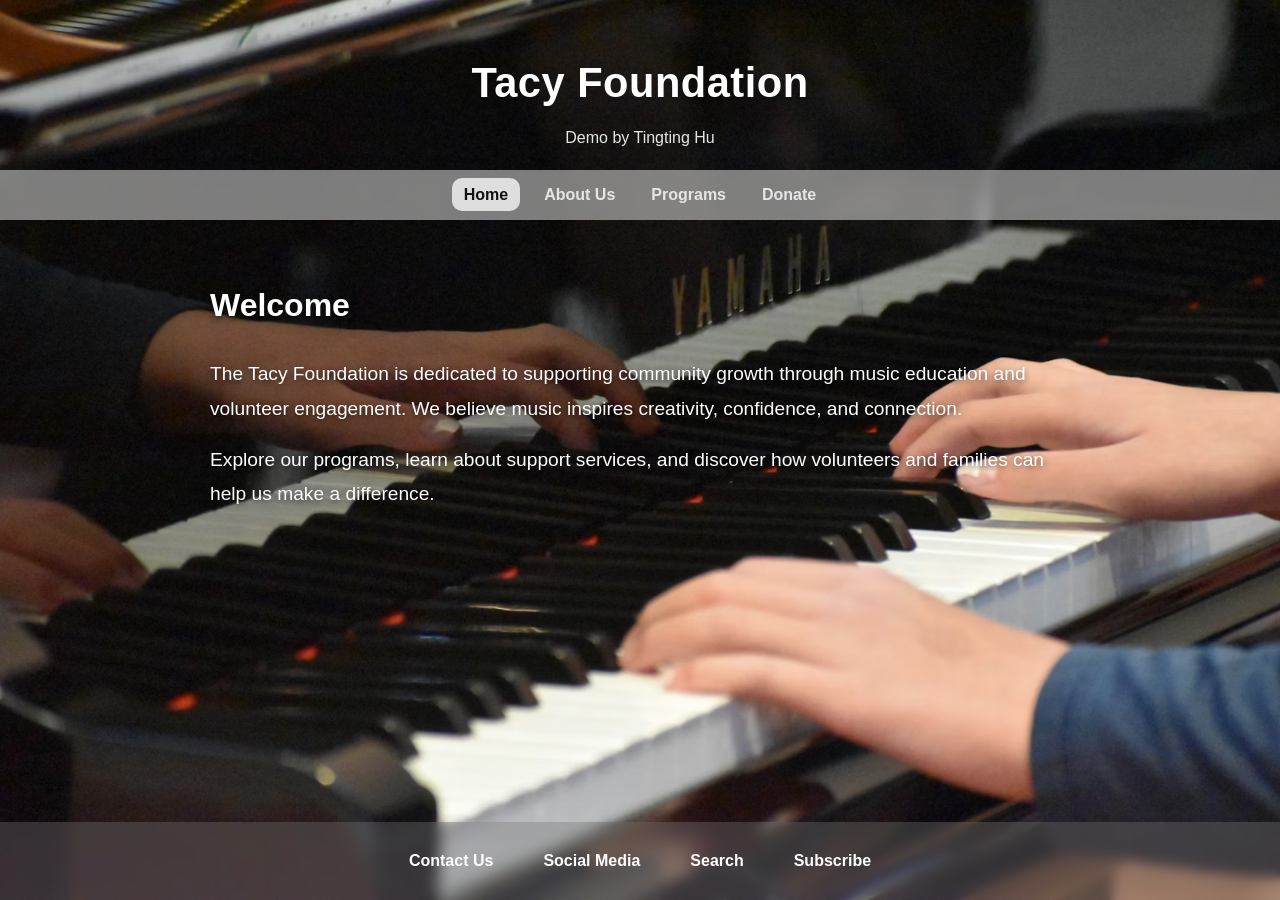
<file: index.html>
<!DOCTYPE html>
<html lang="en">
<head>
  <meta charset="UTF-8" />
  <title>Tacy Foundation | Home</title>
  <meta name="viewport" content="width=device-width, initial-scale=1.0" />
  <link rel="stylesheet" href="css/style.css" />
</head>

<body class="home">

  <header class="site-header">
    <h1 class="site-title">Tacy Foundation</h1>
    <p class="site-subtitle">Demo by Tingting Hu</p>
  </header>

  <nav class="top-nav">
    <ul class="top-nav-list">
      <li><a class="nav-link active" href="index.html">Home</a></li>
      <li><a class="nav-link" href="about.html">About Us</a></li>
      <li><a class="nav-link" href="programs.html">Programs</a></li>
      <li><a class="nav-link" href="donate.html">Donate</a></li>
    </ul>
  </nav>

  <main class="page-content">
    <h2 class="page-heading">Welcome</h2>
    <p class="page-text">
      The Tacy Foundation is dedicated to supporting community growth through music education
      and volunteer engagement. We believe music inspires creativity, confidence, and connection.
    </p>
    <p class="page-text">
      Explore our programs, learn about support services, and discover how volunteers and families
      can help us make a difference.
    </p>
  </main>

  <footer class="site-footer">
    <div class="footer-links">
      <a class="footer-link" href="contactus.html">Contact Us</a>
      <a class="footer-link" href="#">Social Media</a>
      <a class="footer-link" href="#">Search</a>
      <a class="footer-link" href="#">Subscribe</a>
    </div>
  </footer>

</body>
</html>
</file>
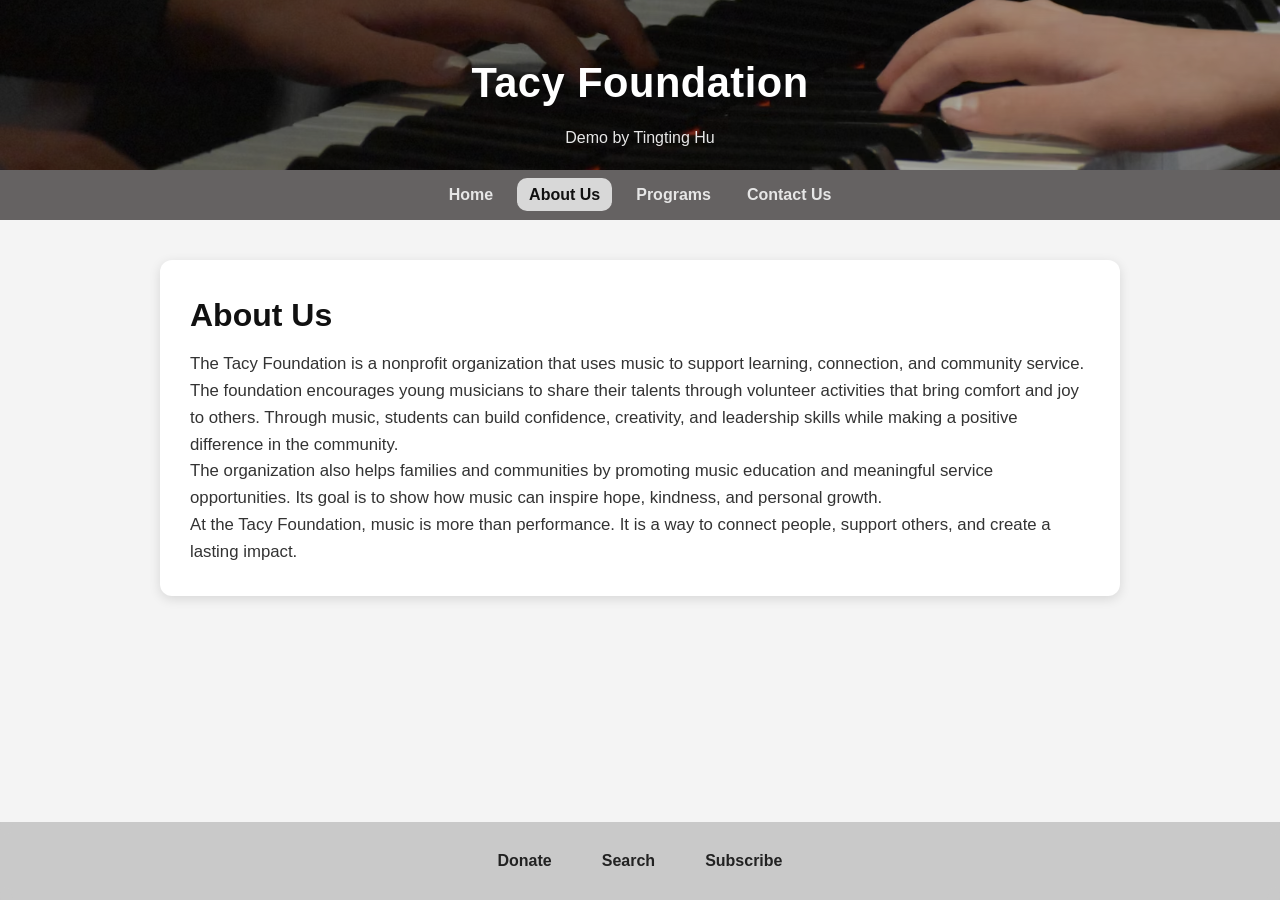
<file: about.html>
<!DOCTYPE html>
<html lang="en">
<head>
<meta charset="UTF-8" />
<title>Tacy Foundation | About Us</title>
<meta name="viewport" content="width=device-width, initial-scale=1.0" />
<link rel="stylesheet" href="css/style.css" />
</head>

<body class="standard-page">

<header class="site-header">
<h1 class="site-title">Tacy Foundation</h1>
<p class="site-subtitle">Demo by Tingting Hu</p>
</header>

<nav class="top-nav">
<ul class="top-nav-list">
<li><a class="nav-link" href="index.html">Home</a></li>
<li><a class="nav-link active" href="about.html">About Us</a></li>
<li><a class="nav-link" href="programs.html">Programs</a></li>
<li><a class="nav-link" href="contactus.html">Contact Us</a></li>
</ul>
</nav>

<main class="content-page">
<section class="content-box">
<h2 class="content-title">About Us</h2>

<p class="support-text">
The Tacy Foundation is a nonprofit organization that uses music to support learning, connection, and community service.
</p>

<p class="support-text">
The foundation encourages young musicians to share their talents through volunteer activities that bring comfort and joy to others. Through music, students can build confidence, creativity, and leadership skills while making a positive difference in the community.
</p>

<p class="support-text">
The organization also helps families and communities by promoting music education and meaningful service opportunities. Its goal is to show how music can inspire hope, kindness, and personal growth.
</p>

<p class="support-text">
At the Tacy Foundation, music is more than performance. It is a way to connect people, support others, and create a lasting impact.
</p>
</section>
</main>

<footer class="site-footer">
<div class="footer-links">
<a class="footer-link" href="donate.html">Donate</a>
<a class="footer-link" href="search.html">Search</a>
<a class="footer-link" href="subscribeconfirmation.html">Subscribe</a>
</div>
</footer>

</body>
</html>
</file>
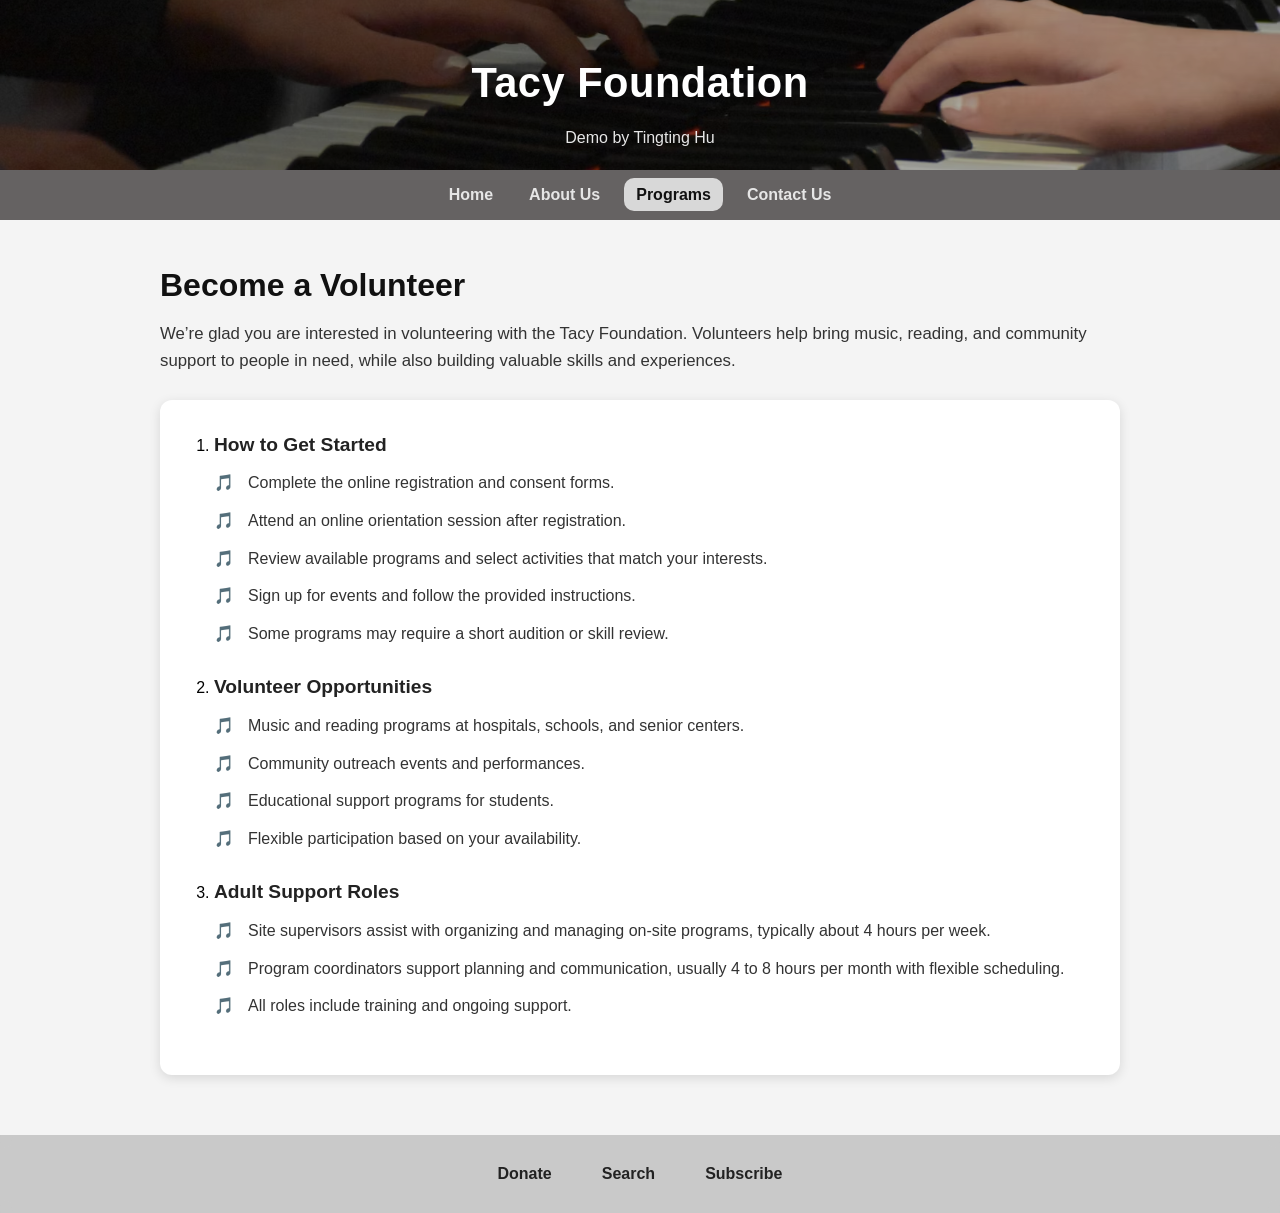
<file: become-a-volunteer.html>
<!DOCTYPE html>
<html lang="en">
<head>
<meta charset="UTF-8" />
<title>Tacy Foundation | Become a Volunteer</title>
<meta name="viewport" content="width=device-width, initial-scale=1.0" />
<link rel="stylesheet" href="css/style.css" />
</head>

<body class="support">

<header class="site-header">
<h1 class="site-title">Tacy Foundation</h1>
<p class="site-subtitle">Demo by Tingting Hu</p>
</header>

<nav class="top-nav">
<ul class="top-nav-list">
<li><a class="nav-link" href="index.html">Home</a></li>
<li><a class="nav-link" href="about.html">About Us</a></li>
<li><a class="nav-link active" href="programs.html">Programs</a></li>
<li><a class="nav-link" href="contactus.html">Contact Us</a></li>
</ul>
</nav>

<main class="support-page">
<section class="support-intro">
<h2 class="support-title">Become a Volunteer</h2>
<p class="support-text">
We’re glad you are interested in volunteering with the Tacy Foundation. Volunteers help bring music, reading, and community support to people in need, while also building valuable skills and experiences.
</p>
</section>

<section class="support-list-wrapper">
<ol class="service-categories">

<li>
<h3>How to Get Started</h3>
<ul class="service-items image-list">
<li>Complete the online registration and consent forms.</li>
<li>Attend an online orientation session after registration.</li>
<li>Review available programs and select activities that match your interests.</li>
<li>Sign up for events and follow the provided instructions.</li>
<li>Some programs may require a short audition or skill review.</li>
</ul>
</li>

<li>
<h3>Volunteer Opportunities</h3>
<ul class="service-items image-list">
<li>Music and reading programs at hospitals, schools, and senior centers.</li>
<li>Community outreach events and performances.</li>
<li>Educational support programs for students.</li>
<li>Flexible participation based on your availability.</li>
</ul>
</li>

<li>
<h3>Adult Support Roles</h3>
<ul class="service-items image-list">
<li>Site supervisors assist with organizing and managing on-site programs, typically about 4 hours per week.</li>
<li>Program coordinators support planning and communication, usually 4 to 8 hours per month with flexible scheduling.</li>
<li>All roles include training and ongoing support.</li>
</ul>
</li>

</ol>
</section>
</main>

<footer class="site-footer">
<div class="footer-links">
<a class="footer-link" href="donate.html">Donate</a>
<a class="footer-link" href="search.html">Search</a>
<a class="footer-link" href="subscribeconfirmation.html">Subscribe</a>
</div>
</footer>

</body>
</html>
</file>
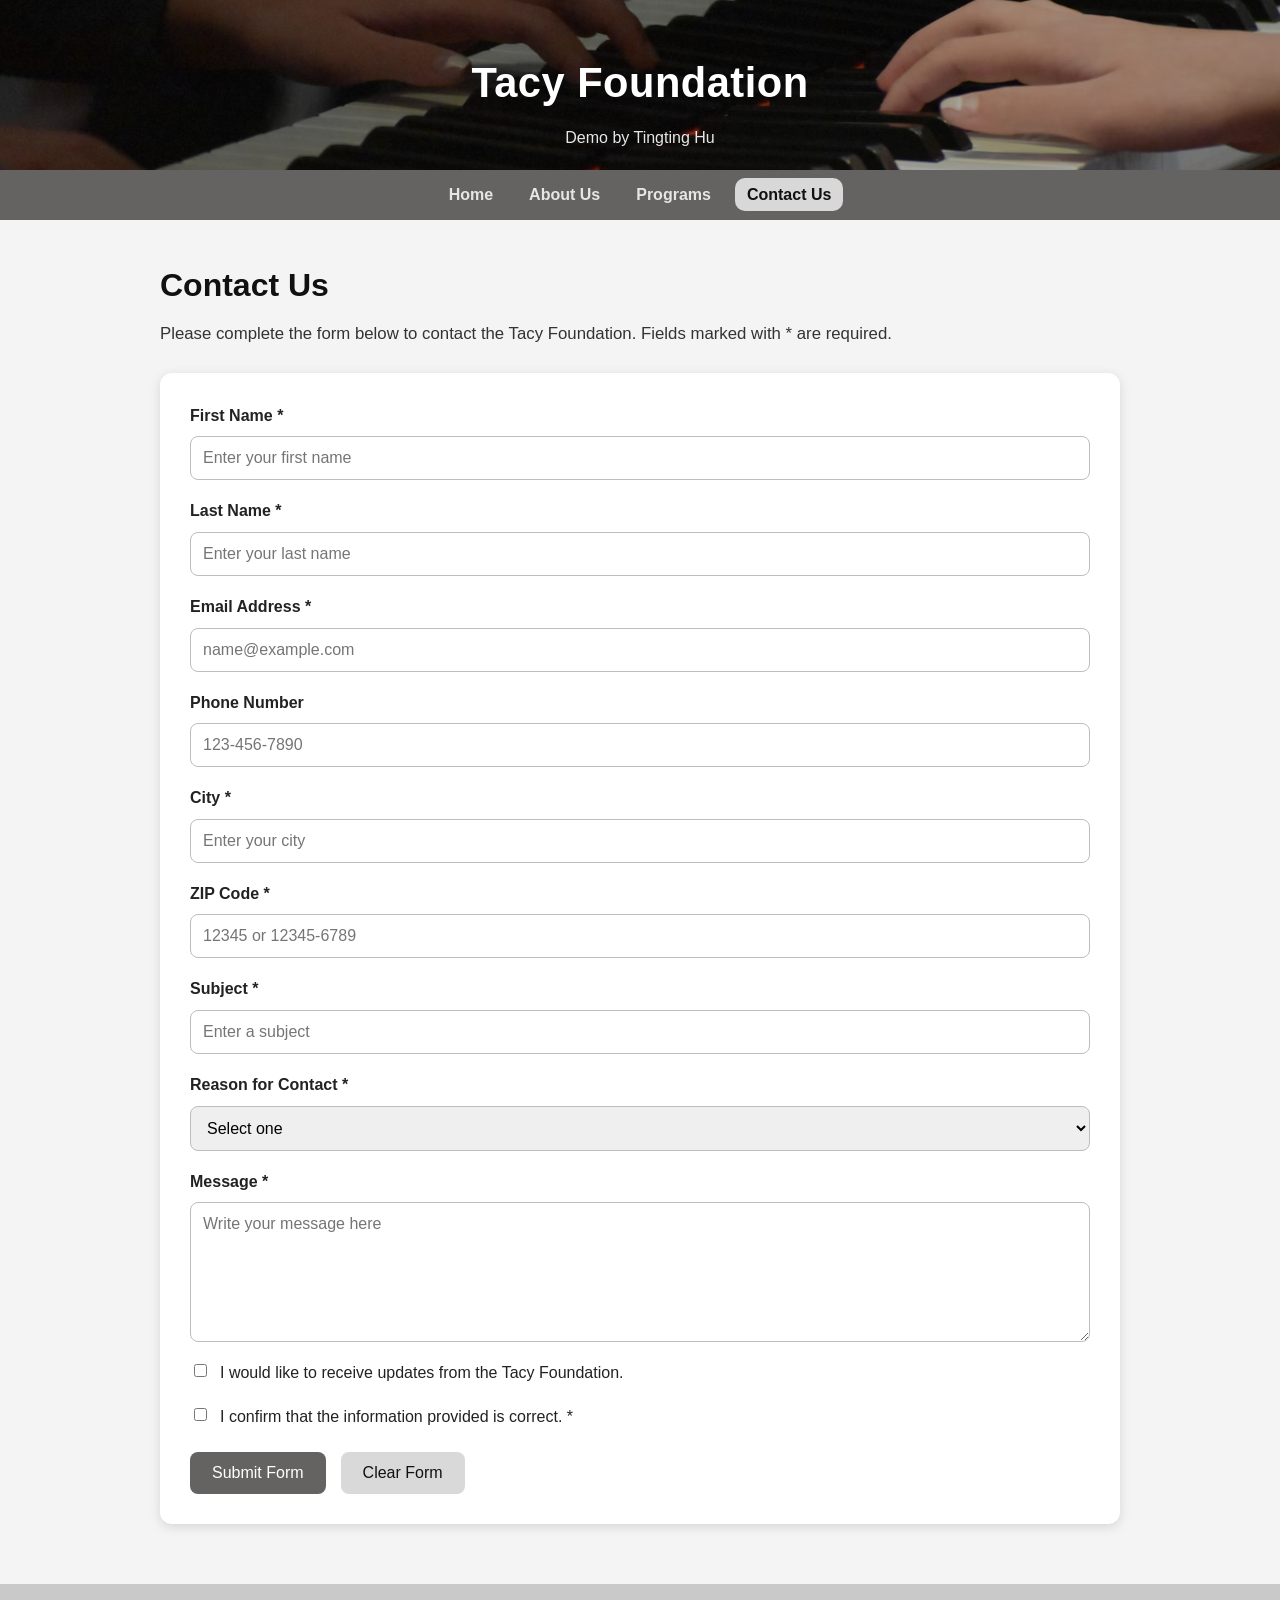
<file: contactus.html>
<!DOCTYPE html>
<html lang="en">
<head>
<meta charset="UTF-8" />
<title>Tacy Foundation | Contact Us</title>
<meta name="viewport" content="width=device-width, initial-scale=1.0" />
<link rel="stylesheet" href="css/style.css" />

<script>
function capitalizeFirstLetter(value) {
  value = value.trim().toLowerCase();
  if (value.length === 0) return value;
  return value.charAt(0).toUpperCase() + value.slice(1);
}

function validateForm(event) {
  event.preventDefault();

  const firstName = document.getElementById("firstname");
  const lastName = document.getElementById("lastname");
  const city = document.getElementById("city");
  const email = document.getElementById("email");
  const zip = document.getElementById("zip");

  firstName.value = capitalizeFirstLetter(firstName.value);
  lastName.value = capitalizeFirstLetter(lastName.value);
  city.value = capitalizeFirstLetter(city.value);

  const emailPattern = /^[^\s@]+@[^\s@]+\.[^\s@]+$/;
  const zipPattern = /^\d{5}(-\d{4})?$/;

  if (!emailPattern.test(email.value)) {
    alert("Please enter a valid email address.");
    email.focus();
    return false;
  }

  if (!zipPattern.test(zip.value)) {
    alert("Please enter a valid ZIP code.");
    zip.focus();
    return false;
  }

  window.location.href = "thankyou.html";
  return true;
}
</script>
</head>

<body class="contact">

<header class="site-header">
<h1 class="site-title">Tacy Foundation</h1>
<p class="site-subtitle">Demo by Tingting Hu</p>
</header>

<nav class="top-nav">
<ul class="top-nav-list">
<li><a class="nav-link" href="index.html">Home</a></li>
<li><a class="nav-link" href="about.html">About Us</a></li>
<li><a class="nav-link" href="programs.html">Programs</a></li>
<li><a class="nav-link active" href="contactus.html">Contact Us</a></li>
</ul>
</nav>

<main class="contact-page">
<section class="contact-intro">
<h2 class="contact-title">Contact Us</h2>
<p class="contact-text">
Please complete the form below to contact the Tacy Foundation. Fields marked with * are required.
</p>
</section>

<section class="contact-form-wrapper">
<form class="contact-form" action="#" method="post" onsubmit="validateForm(event)">

<div class="form-row">
<label for="firstname">First Name *</label>
<input type="text" id="firstname" name="firstname" required minlength="2" maxlength="30" placeholder="Enter your first name" />
</div>

<div class="form-row">
<label for="lastname">Last Name *</label>
<input type="text" id="lastname" name="lastname" required minlength="2" maxlength="30" placeholder="Enter your last name" />
</div>

<div class="form-row">
<label for="email">Email Address *</label>
<input type="text" id="email" name="email" required placeholder="name@example.com" />
</div>

<div class="form-row">
<label for="phone">Phone Number</label>
<input type="tel" id="phone" name="phone" pattern="[0-9]{3}-[0-9]{3}-[0-9]{4}" placeholder="123-456-7890" />
</div>

<div class="form-row">
<label for="city">City *</label>
<input type="text" id="city" name="city" required minlength="2" maxlength="40" placeholder="Enter your city" />
</div>

<div class="form-row">
<label for="zip">ZIP Code *</label>
<input type="text" id="zip" name="zip" required placeholder="12345 or 12345-6789" />
</div>

<div class="form-row">
<label for="subject">Subject *</label>
<input type="text" id="subject" name="subject" required minlength="3" maxlength="100" placeholder="Enter a subject" />
</div>

<div class="form-row">
<label for="contactreason">Reason for Contact *</label>
<select id="contactreason" name="contactreason" required>
<option value="">Select one</option>
<option value="general">General Inquiry</option>
<option value="programs">Programs Information</option>
<option value="support">Support Services</option>
<option value="education">Educational Services</option>
<option value="volunteer">Volunteer Opportunities</option>
<option value="donations">Donations</option>
</select>
</div>

<div class="form-row">
<label for="message">Message *</label>
<textarea id="message" name="message" rows="6" required minlength="10" maxlength="500" placeholder="Write your message here"></textarea>
</div>

<div class="checkbox-row">
<input type="checkbox" id="updates" name="updates" />
<label for="updates">I would like to receive updates from the Tacy Foundation.</label>
</div>

<div class="checkbox-row">
<input type="checkbox" id="agreement" name="agreement" required />
<label for="agreement">I confirm that the information provided is correct. *</label>
</div>

<div class="form-buttons">
<input type="submit" value="Submit Form" class="btn-submit" />
<input type="reset" value="Clear Form" class="btn-reset" />
</div>

</form>
</section>
</main>

<footer class="site-footer">
<div class="footer-links">
<a class="footer-link" href="donate.html">Donate</a>
<a class="footer-link" href="search.html">Search</a>
<a class="footer-link" href="subscribeconfirmation.html">Subscribe</a>
</div>
</footer>

</body>
</html>
</file>
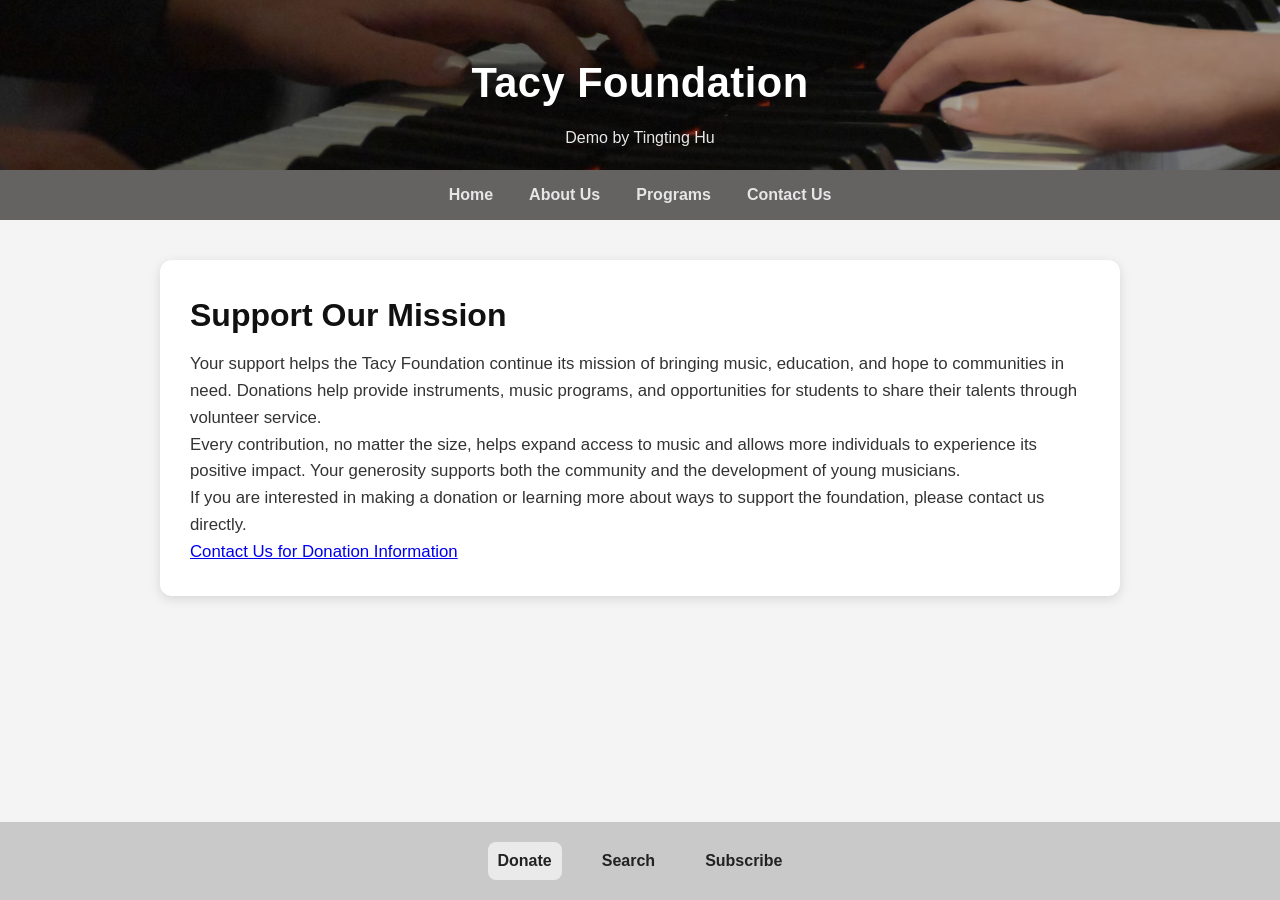
<file: donate.html>
<!DOCTYPE html>
<html lang="en">
<head>
<meta charset="UTF-8" />
<title>Tacy Foundation | Donate</title>
<meta name="viewport" content="width=device-width, initial-scale=1.0" />
<link rel="stylesheet" href="css/style.css" />
</head>

<body class="standard-page">

<header class="site-header">
<h1 class="site-title">Tacy Foundation</h1>
<p class="site-subtitle">Demo by Tingting Hu</p>
</header>

<nav class="top-nav">
<ul class="top-nav-list">
<li><a class="nav-link" href="index.html">Home</a></li>
<li><a class="nav-link" href="about.html">About Us</a></li>
<li><a class="nav-link" href="programs.html">Programs</a></li>
<li><a class="nav-link" href="contactus.html">Contact Us</a></li>
</ul>
</nav>

<main class="content-page">
<section class="content-box">
<h2 class="content-title">Support Our Mission</h2>

<p class="support-text">
Your support helps the Tacy Foundation continue its mission of bringing music, education, and hope to communities in need. Donations help provide instruments, music programs, and opportunities for students to share their talents through volunteer service.
</p>

<p class="support-text">
Every contribution, no matter the size, helps expand access to music and allows more individuals to experience its positive impact. Your generosity supports both the community and the development of young musicians.
</p>

<p class="support-text">
If you are interested in making a donation or learning more about ways to support the foundation, please contact us directly.
</p>

<p class="support-text">
<a href="contactus.html">Contact Us for Donation Information</a>
</p>

</section>
</main>

<footer class="site-footer">
<div class="footer-links">
<a class="footer-link footer-active" href="donate.html">Donate</a>
<a class="footer-link" href="search.html">Search</a>
<a class="footer-link" href="subscribeconfirmation.html">Subscribe</a>
</div>
</footer>

</body>
</html>
</file>
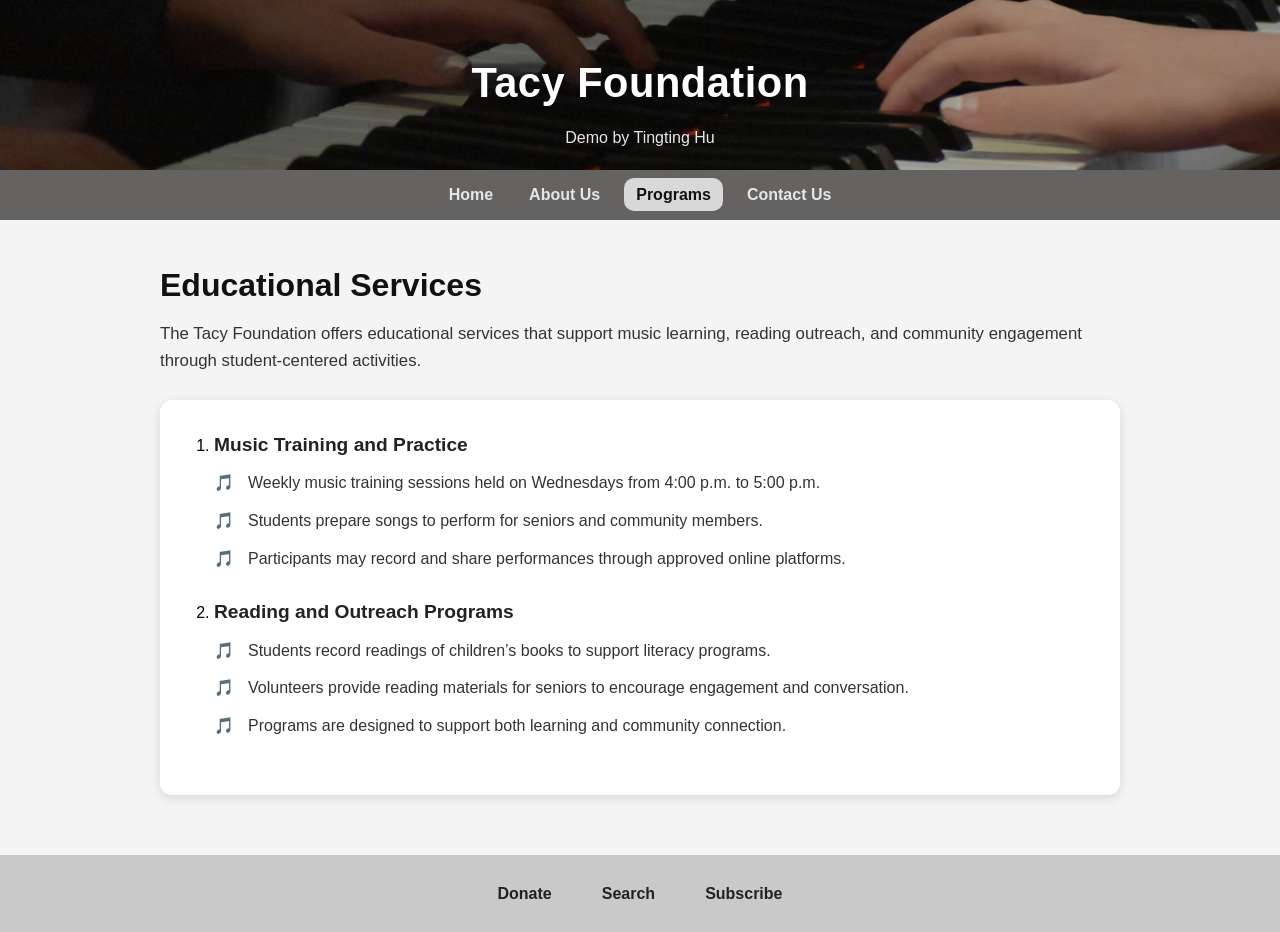
<file: educational-services.html>
<!DOCTYPE html>
<html lang="en">
<head>
<meta charset="UTF-8" />
<title>Tacy Foundation | Educational Services</title>
<meta name="viewport" content="width=device-width, initial-scale=1.0" />
<link rel="stylesheet" href="css/style.css" />
</head>

<body class="support">

<header class="site-header">
<h1 class="site-title">Tacy Foundation</h1>
<p class="site-subtitle">Demo by Tingting Hu</p>
</header>

<nav class="top-nav">
<ul class="top-nav-list">
<li><a class="nav-link" href="index.html">Home</a></li>
<li><a class="nav-link" href="about.html">About Us</a></li>
<li><a class="nav-link active" href="programs.html">Programs</a></li>
<li><a class="nav-link" href="contactus.html">Contact Us</a></li>
</ul>
</nav>

<main class="support-page">
<section class="support-intro">
<h2 class="support-title">Educational Services</h2>
<p class="support-text">
The Tacy Foundation offers educational services that support music learning, reading outreach, and community engagement through student-centered activities.
</p>
</section>

<section class="support-list-wrapper">
<ol class="service-categories">

<li>
<h3>Music Training and Practice</h3>
<ul class="service-items image-list">
<li>Weekly music training sessions held on Wednesdays from 4:00 p.m. to 5:00 p.m.</li>
<li>Students prepare songs to perform for seniors and community members.</li>
<li>Participants may record and share performances through approved online platforms.</li>
</ul>
</li>

<li>
<h3>Reading and Outreach Programs</h3>
<ul class="service-items image-list">
<li>Students record readings of children’s books to support literacy programs.</li>
<li>Volunteers provide reading materials for seniors to encourage engagement and conversation.</li>
<li>Programs are designed to support both learning and community connection.</li>
</ul>
</li>

</ol>
</section>
</main>

<footer class="site-footer">
<div class="footer-links">
<a class="footer-link" href="donate.html">Donate</a>
<a class="footer-link" href="search.html">Search</a>
<a class="footer-link" href="subscribeconfirmation.html">Subscribe</a>
</div>
</footer>

</body>
</html>
</file>
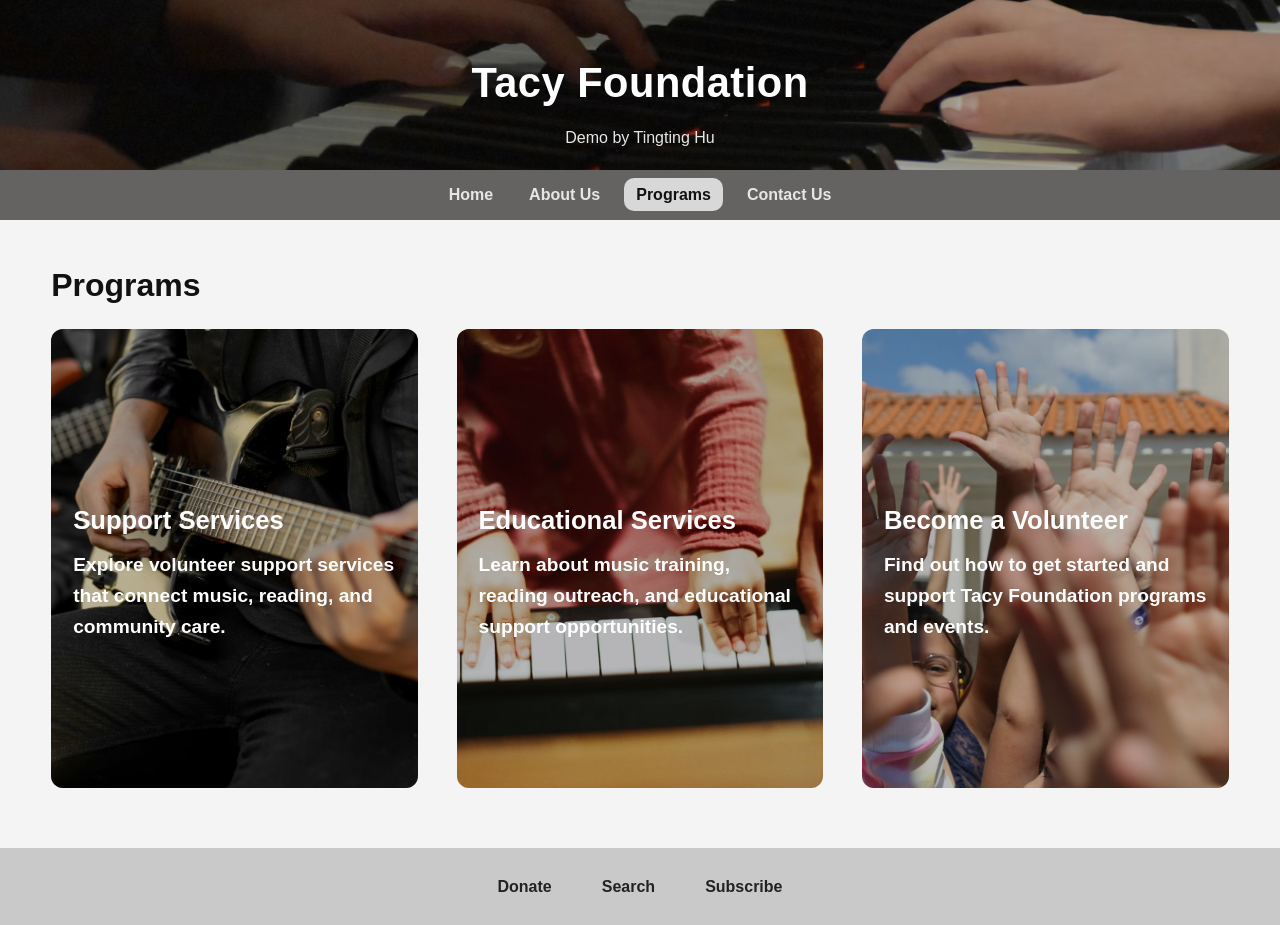
<file: programs.html>
<!DOCTYPE html>
<html lang="en">
<head>
  <meta charset="UTF-8" />
  <title>Tacy Foundation | Programs</title>
  <meta name="viewport" content="width=device-width, initial-scale=1.0" />
  <link rel="stylesheet" href="css/style.css" />
</head>

<body class="programs">

  <header class="site-header">
    <h1 class="site-title">Tacy Foundation</h1>
    <p class="site-subtitle">Demo by Tingting Hu</p>
  </header>

  <nav class="top-nav">
    <ul class="top-nav-list">
      <li><a class="nav-link" href="index.html">Home</a></li>
      <li><a class="nav-link" href="about.html">About Us</a></li>
      <li><a class="nav-link active" href="programs.html">Programs</a></li>
      <li><a class="nav-link" href="contactus.html">Contact Us</a></li>
    </ul>
  </nav>

  <main class="programs-page">
    <h2 class="programs-title">Programs</h2>

    <section class="programs-grid">
      <a class="program-card card-volunteer" href="support-services.html">
        <div class="card-overlay">
          <h3>Support Services</h3>
          <p>Explore volunteer support services that connect music, reading, and community care.</p>
        </div>
      </a>

      <a class="program-card card-education" href="educational-services.html">
        <div class="card-overlay">
          <h3>Educational Services</h3>
          <p>Learn about music training, reading outreach, and educational support opportunities.</p>
        </div>
      </a>

      <a class="program-card card-involved" href="become-a-volunteer.html">
        <div class="card-overlay">
          <h3>Become a Volunteer</h3>
          <p>Find out how to get started and support Tacy Foundation programs and events.</p>
        </div>
      </a>
    </section>
  </main>

  <footer class="site-footer">
    <div class="footer-links">
      <a class="footer-link" href="donate.html">Donate</a>
      <a class="footer-link" href="search.html">Search</a>
      <a class="footer-link" href="subscribeconfirmation.html">Subscribe</a>
    </div>
  </footer>

</body>
</html>
</file>
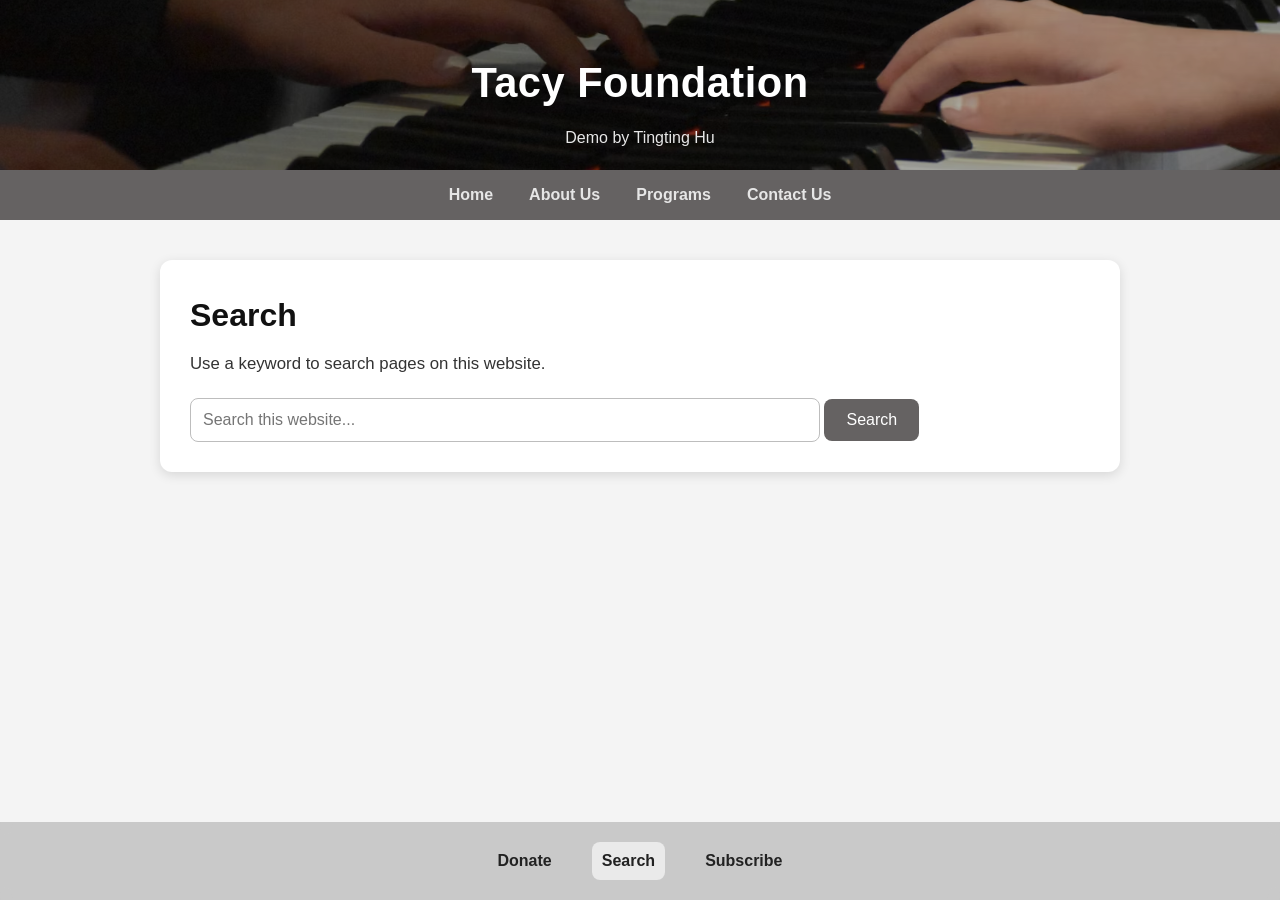
<file: search.html>
<!DOCTYPE html>
<html lang="en">
<head>
<meta charset="UTF-8" />
<title>Tacy Foundation | Search</title>
<meta name="viewport" content="width=device-width, initial-scale=1.0" />
<link rel="stylesheet" href="css/style.css" />

<script>
function searchSite(event) {
  event.preventDefault();

  const query = document.getElementById("searchInput").value.trim().toLowerCase();

  const pages = [
    {
      name: "Home",
      url: "index.html",
      keywords: "home welcome tacy foundation music community growth creativity confidence connection volunteer families support services education"
    },
    {
      name: "About Us",
      url: "about.html",
      keywords: "about story mission nonprofit organization music education volunteer community service creativity leadership hope kindness personal growth"
    },
    {
      name: "Programs",
      url: "programs.html",
      keywords: "programs music education volunteer engagement support services families students learning outreach community"
    },
    {
      name: "Educational Services",
      url: "educational-services.html",
      keywords: "educational services music training practice reading outreach literacy students learning community"
    },
    {
      name: "Become a Volunteer",
      url: "become-a-volunteer.html",
      keywords: "become volunteer registration orientation events programs support community service adults site supervisors program coordinators"
    },
    {
      name: "Support Services",
      url: "support-services.html",
      keywords: "support services transportation maintenance cleaning lessons competitions events dates times community assistance"
    },
    {
      name: "Donate",
      url: "donate.html",
      keywords: "donate donation support mission contribution giving help instruments music programs students volunteer service"
    },
    {
      name: "Contact Us",
      url: "contactus.html",
      keywords: "contact us email phone message inquiry support form city zip code subject"
    },
    {
      name: "Subscribe",
      url: "subscribeconfirmation.html",
      keywords: "subscribe subscription confirmed updates news events volunteer opportunities"
    }
  ];

  let results = "";
  let matchCount = 0;

  pages.forEach(function(page) {
    if (page.name.toLowerCase().includes(query) || page.keywords.includes(query)) {
      results += "<div class='content-box' style='margin-top: 20px;'>" +
                 "<h3 style='margin-top: 0;'><a href='" + page.url + "'>" + page.name + "</a></h3>" +
                 "<p class='support-text'>Relevant content found on the " + page.name + " page.</p>" +
                 "</div>";
      matchCount++;
    }
  });

  if (matchCount === 0) {
    results = "<div class='content-box' style='margin-top: 20px;'><p class='support-text'>No results found. Please try another keyword.</p></div>";
  }

  document.getElementById("results").innerHTML = results;
}
</script>
</head>

<body class="standard-page">

<header class="site-header">
<h1 class="site-title">Tacy Foundation</h1>
<p class="site-subtitle">Demo by Tingting Hu</p>
</header>

<nav class="top-nav">
<ul class="top-nav-list">
<li><a class="nav-link" href="index.html">Home</a></li>
<li><a class="nav-link" href="about.html">About Us</a></li>
<li><a class="nav-link" href="programs.html">Programs</a></li>
<li><a class="nav-link" href="contactus.html">Contact Us</a></li>
</ul>
</nav>

<main class="content-page">
<section class="content-box">
<h2 class="content-title">Search</h2>
<p class="support-text">Use a keyword to search pages on this website.</p>

<form onsubmit="searchSite(event)" style="margin-top: 20px;">
<input type="text" id="searchInput" placeholder="Search this website..." required style="width: 70%; padding: 12px; border: 1px solid #bdbdbd; border-radius: 8px; font-size: 1rem;">
<input type="submit" value="Search" class="btn-submit">
</form>

<div id="results"></div>
</section>
</main>

<footer class="site-footer">
<div class="footer-links">
<a class="footer-link" href="donate.html">Donate</a>
<a class="footer-link footer-active" href="search.html">Search</a>
<a class="footer-link" href="subscribeconfirmation.html">Subscribe</a>
</div>
</footer>

</body>
</html>
</file>
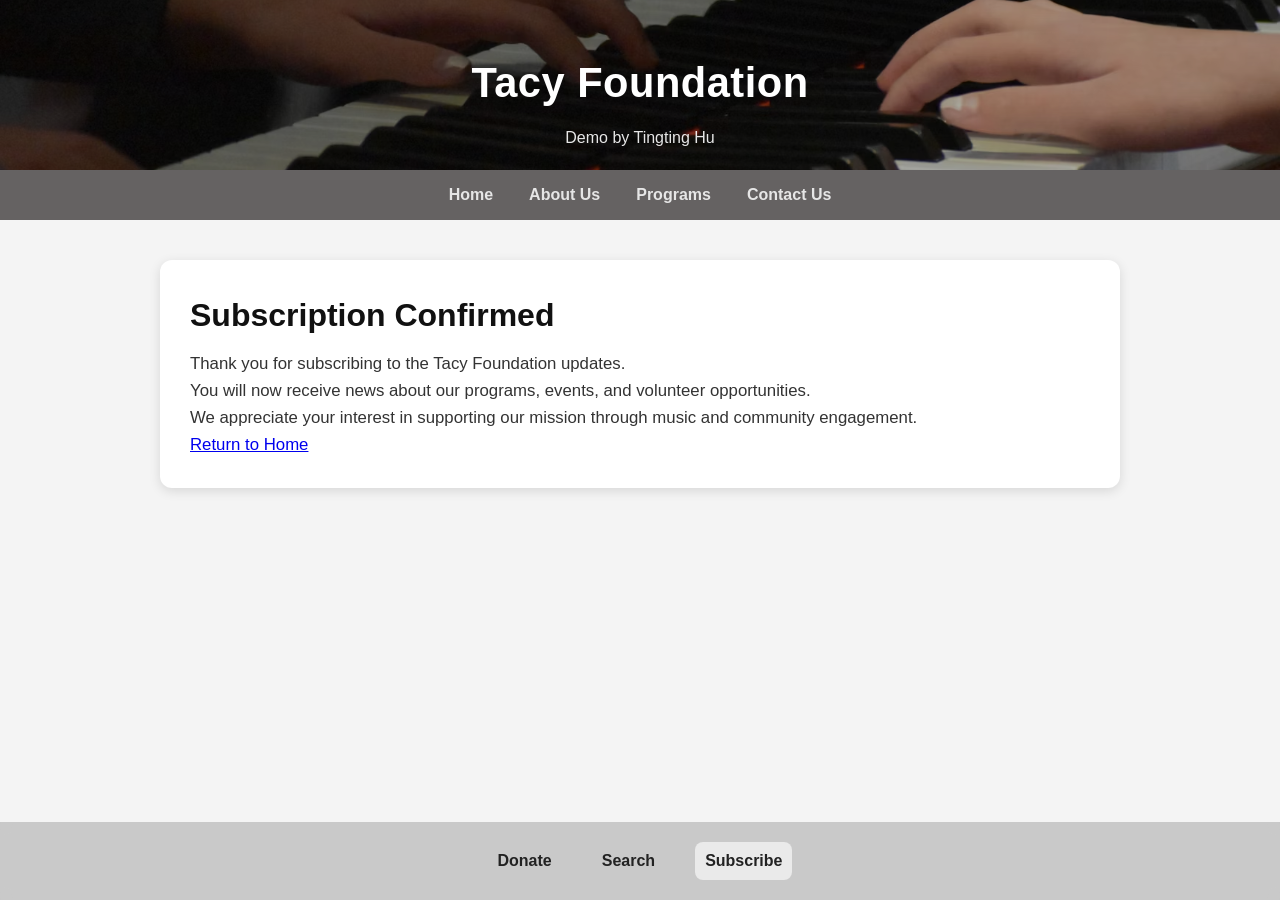
<file: subscribeconfirmation.html>
<!DOCTYPE html>
<html lang="en">
<head>
<meta charset="UTF-8" />
<title>Tacy Foundation | Subscription Confirmed</title>
<meta name="viewport" content="width=device-width, initial-scale=1.0" />
<link rel="stylesheet" href="css/style.css" />
</head>

<body class="standard-page">

<header class="site-header">
<h1 class="site-title">Tacy Foundation</h1>
<p class="site-subtitle">Demo by Tingting Hu</p>
</header>

<nav class="top-nav">
<ul class="top-nav-list">
<li><a class="nav-link" href="index.html">Home</a></li>
<li><a class="nav-link" href="about.html">About Us</a></li>
<li><a class="nav-link" href="programs.html">Programs</a></li>
<li><a class="nav-link" href="contactus.html">Contact Us</a></li>
</ul>
</nav>

<main class="content-page">
<section class="content-box">

<h2 class="content-title">Subscription Confirmed</h2>

<p class="support-text">
Thank you for subscribing to the Tacy Foundation updates.
</p>

<p class="support-text">
You will now receive news about our programs, events, and volunteer opportunities.
</p>

<p class="support-text">
We appreciate your interest in supporting our mission through music and community engagement.
</p>

<p class="support-text">
<a href="index.html">Return to Home</a>
</p>

</section>
</main>

<footer class="site-footer">
<div class="footer-links">
<a class="footer-link" href="donate.html">Donate</a>
<a class="footer-link" href="search.html">Search</a>
<a class="footer-link footer-active" href="subscribeconfirmation.html">Subscribe</a>
</div>
</footer>

</body>
</html>
</file>
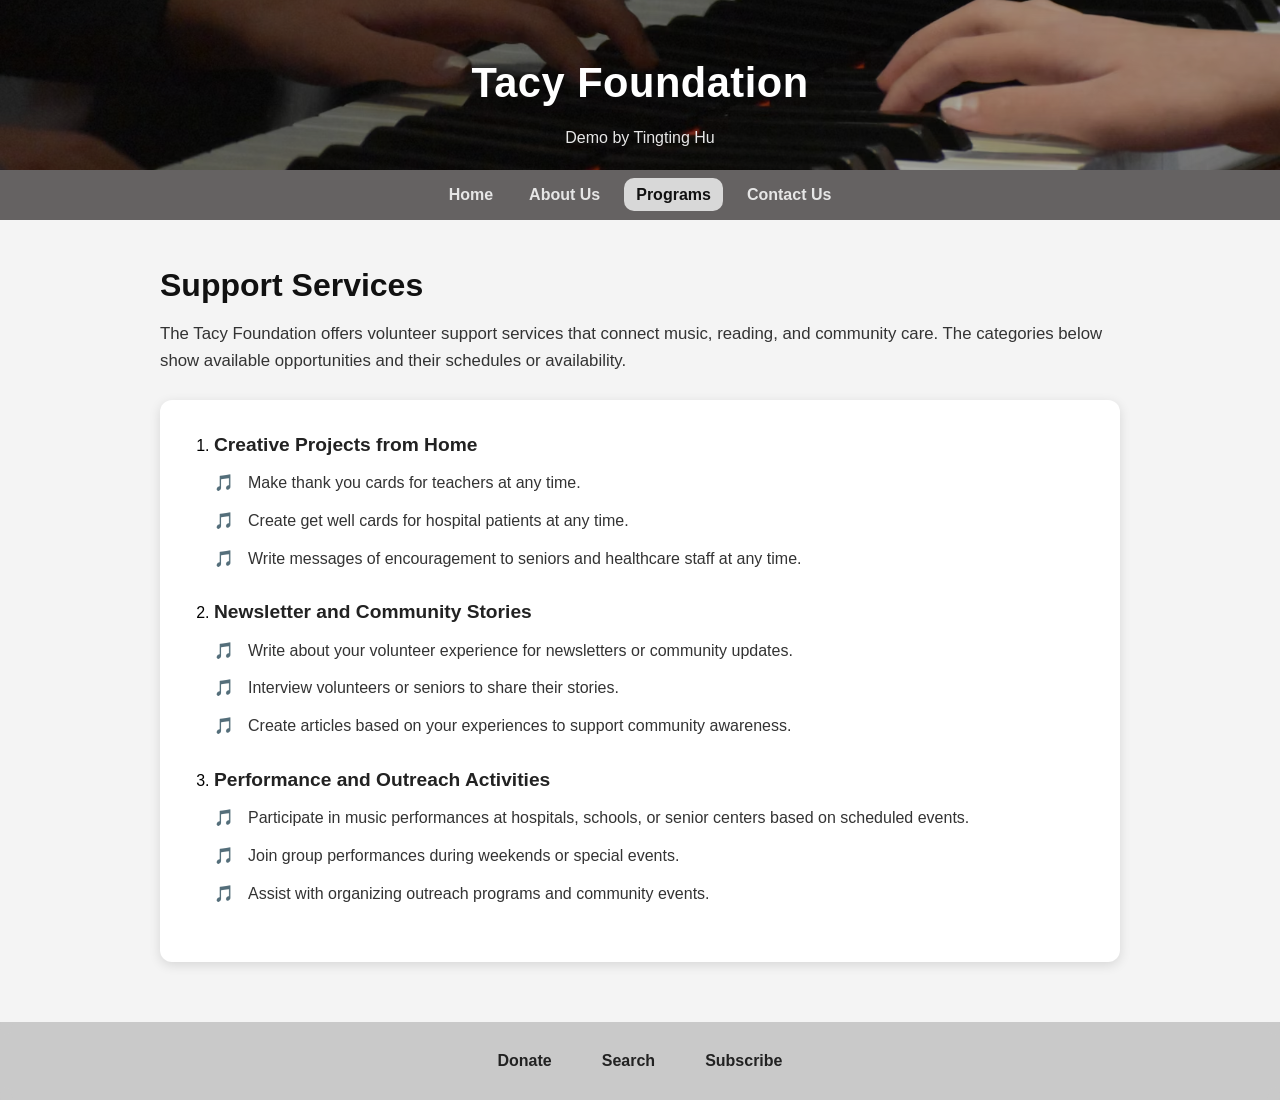
<file: support-services.html>
<!DOCTYPE html>
<html lang="en">
<head>
<meta charset="UTF-8" />
<title>Tacy Foundation | Support Services</title>
<meta name="viewport" content="width=device-width, initial-scale=1.0" />
<link rel="stylesheet" href="css/style.css" />
</head>

<body class="support">

<header class="site-header">
<h1 class="site-title">Tacy Foundation</h1>
<p class="site-subtitle">Demo by Tingting Hu</p>
</header>

<nav class="top-nav">
<ul class="top-nav-list">
<li><a class="nav-link" href="index.html">Home</a></li>
<li><a class="nav-link" href="about.html">About Us</a></li>
<li><a class="nav-link active" href="programs.html">Programs</a></li>
<li><a class="nav-link" href="contactus.html">Contact Us</a></li>
</ul>
</nav>

<main class="support-page">
<section class="support-intro">
<h2 class="support-title">Support Services</h2>
<p class="support-text">
The Tacy Foundation offers volunteer support services that connect music, reading, and community care. The categories below show available opportunities and their schedules or availability.
</p>
</section>

<section class="support-list-wrapper">
<ol class="service-categories">

<li>
<h3>Creative Projects from Home</h3>
<ul class="service-items image-list">
<li>Make thank you cards for teachers at any time.</li>
<li>Create get well cards for hospital patients at any time.</li>
<li>Write messages of encouragement to seniors and healthcare staff at any time.</li>
</ul>
</li>

<li>
<h3>Newsletter and Community Stories</h3>
<ul class="service-items image-list">
<li>Write about your volunteer experience for newsletters or community updates.</li>
<li>Interview volunteers or seniors to share their stories.</li>
<li>Create articles based on your experiences to support community awareness.</li>
</ul>
</li>

<li>
<h3>Performance and Outreach Activities</h3>
<ul class="service-items image-list">
<li>Participate in music performances at hospitals, schools, or senior centers based on scheduled events.</li>
<li>Join group performances during weekends or special events.</li>
<li>Assist with organizing outreach programs and community events.</li>
</ul>
</li>

</ol>
</section>
</main>

<footer class="site-footer">
<div class="footer-links">
<a class="footer-link" href="donate.html">Donate</a>
<a class="footer-link" href="search.html">Search</a>
<a class="footer-link" href="subscribeconfirmation.html">Subscribe</a>
</div>
</footer>

</body>
</html>
</file>
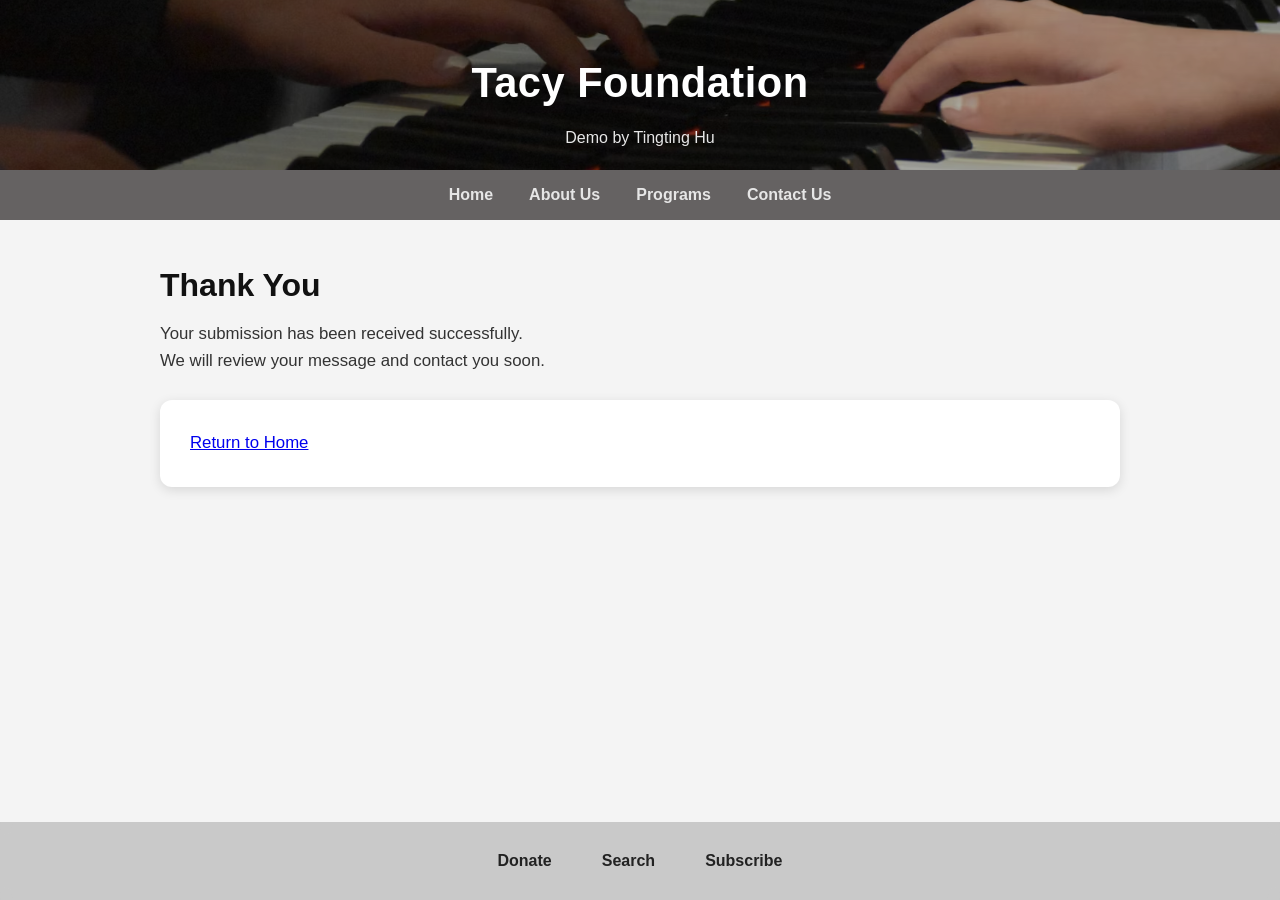
<file: thankyou.html>
<!DOCTYPE html>
<html lang="en">
<head>
<meta charset="UTF-8" />
<title>Tacy Foundation | Thank You</title>
<meta name="viewport" content="width=device-width, initial-scale=1.0" />
<link rel="stylesheet" href="css/style.css" />
</head>

<body class="contact">

<header class="site-header">
<h1 class="site-title">Tacy Foundation</h1>
<p class="site-subtitle">Demo by Tingting Hu</p>
</header>

<nav class="top-nav">
<ul class="top-nav-list">
<li><a class="nav-link" href="index.html">Home</a></li>
<li><a class="nav-link" href="about.html">About Us</a></li>
<li><a class="nav-link" href="programs.html">Programs</a></li>
<li><a class="nav-link" href="contactus.html">Contact Us</a></li>
</ul>
</nav>

<main class="contact-page">
<section class="contact-intro">
<h2 class="contact-title">Thank You</h2>
<p class="contact-text">
Your submission has been received successfully.
</p>
<p class="contact-text">
We will review your message and contact you soon.
</p>
</section>

<section class="contact-form-wrapper">
<p class="contact-text">
<a href="index.html">Return to Home</a>
</p>
</section>
</main>

<footer class="site-footer">
<div class="footer-links">
<a class="footer-link" href="donate.html">Donate</a>
<a class="footer-link" href="search.html">Search</a>
<a class="footer-link" href="subscribeconfirmation.html">Subscribe</a>
</div>
</footer>

</body>
</html>
</file>
<file: css/style.css>
* {
  box-sizing: border-box;
}

body {
  margin: 0;
  font-family: Arial, Helvetica, sans-serif;
  line-height: 1.6;
  display: flex;
  flex-direction: column;
  min-height: 100vh;
}

body.home {
  background-image: url("../images/piano play.avif");
  background-size: cover;
  background-position: center;
  background-repeat: no-repeat;
  background-attachment: fixed;
}

body:not(.home) {
  background-color: #f4f4f4;
}

.site-header {
  width: 100%;
  margin: 0;
  padding: 50px 20px 20px;
  text-align: center;
}

.site-title {
  margin: 0;
  color: white;
  font-weight: 800;
  font-size: 2.6rem;
  letter-spacing: 0.5px;
}

.site-subtitle {
  margin: 8px 0 0;
  color: white;
  opacity: 0.9;
}

.top-nav {
  width: 100%;
  margin: 0;
  padding: 0;
  background: rgba(220, 220, 220, 0.55);
  backdrop-filter: blur(4px);
}

.top-nav-list {
  list-style: none;
  margin: 0 auto;
  max-width: 1400px;
  padding: 12px 16px;
  display: flex;
  justify-content: center;
  gap: 12px;
  flex-wrap: wrap;
}

.nav-link {
  text-decoration: none;
  color: #e6e6e6;
  font-weight: 600;
  padding: 8px 12px;
  border-radius: 10px;
  transition: background-color 0.2s ease, color 0.2s ease;
}

.nav-link:hover {
  background: rgba(255, 255, 255, 0.55);
  color: #111;
}

.nav-link.active {
  background: rgba(255, 255, 255, 0.75);
  color: #111;
}

.page-content {
  flex: 1;
  max-width: 900px;
  margin: 60px auto 80px;
  padding: 0 20px;
  color: white;
  text-align: left;
  text-shadow: 0 2px 6px rgba(0, 0, 0, 0.6);
}

.page-heading {
  margin-top: 0;
  font-size: 2rem;
}

.page-text {
  margin: 16px 0;
  font-size: 1.2rem;
  line-height: 1.8;
}

body.programs .top-nav,
body.contact .top-nav,
body.support .top-nav,
body.standard-page .top-nav {
  background: #656262;
  backdrop-filter: none;
}

body.programs .nav-link,
body.contact .nav-link,
body.support .nav-link,
body.standard-page .nav-link {
  color: #e6e6e6;
}

body.programs .nav-link:hover,
body.contact .nav-link:hover,
body.support .nav-link:hover,
body.standard-page .nav-link:hover {
  background: rgba(255, 255, 255, 0.2);
  color: #111;
}

body.programs .nav-link.active,
body.contact .nav-link.active,
body.support .nav-link.active,
body.standard-page .nav-link.active {
  background: rgba(255, 255, 255, 0.75);
  color: #111;
}

body.programs .site-header,
body.contact .site-header,
body.support .site-header,
body.standard-page .site-header {
  background-image: url("../images/piano play.avif");
  background-size: cover;
  background-position: center;
  background-repeat: no-repeat;
  background-color: rgba(0, 0, 0, 0.35);
  background-blend-mode: overlay;
}

.programs-page {
  flex: 1;
  width: 100%;
  max-width: none;
  margin: 40px 0 60px;
  padding: 0 4vw;
}

.programs-title {
  margin: 0 0 18px;
  font-size: 2rem;
  font-weight: 800;
  color: #111;
  text-align: left;
}

.programs-grid {
  width: 100%;
  max-width: none;
  margin: 0;
  display: grid;
  grid-template-columns: repeat(3, minmax(0, 1fr));
  gap: 3vw;
}

.program-card {
  position: relative;
  border-radius: 12px;
  overflow: hidden;
  text-decoration: none;
  background-size: cover;
  background-position: center;
  background-repeat: no-repeat;
  aspect-ratio: 4 / 5;
  width: 100%;
  transition: transform 0.2s ease, opacity 0.2s ease;
}

.program-card:hover {
  transform: scale(1.03);
}

.card-overlay {
  position: absolute;
  inset: 0;
  display: flex;
  flex-direction: column;
  justify-content: center;
  padding: 6%;
  text-align: left;
  background: rgba(0, 0, 0, 0.28);
}

.card-overlay h3 {
  font-weight: 800;
  color: white;
  font-size: clamp(1.1rem, 2vw, 1.6rem);
  margin-bottom: 10px;
}

.card-overlay p {
  color: white;
  font-weight: 600;
  font-size: clamp(1rem, 1.6vw, 1.2rem);
  margin: 0;
}

.card-volunteer {
  background-image: url("../images/guitar play.avif");
}

.card-education {
  background-image: url("../images/kids play piano.avif");
}

.card-involved {
  background-image: url("../images/raising hands.avif");
}

.support-page,
.contact-page,
.content-page {
  flex: 1;
  width: 100%;
  max-width: 1000px;
  margin: 40px auto 60px;
  padding: 0 20px;
}

.support-intro,
.contact-intro {
  margin-bottom: 25px;
}

.support-title,
.contact-title,
.content-title {
  margin: 0 0 10px;
  font-size: 2rem;
  font-weight: 800;
  color: #111;
}

.support-text,
.contact-text {
  margin: 0;
  color: #333;
  font-size: 1.05rem;
}

.support-list-wrapper,
.contact-form-wrapper,
.content-box {
  background: white;
  padding: 30px;
  border-radius: 12px;
  box-shadow: 0 3px 12px rgba(0, 0, 0, 0.12);
}

.service-categories {
  margin: 0;
  padding-left: 24px;
}

.service-categories > li {
  margin-bottom: 26px;
}

.service-categories h3 {
  margin: 0 0 10px;
  color: #222;
  font-size: 1.2rem;
}

.service-items {
  margin: 0;
  padding-left: 0;
}

.image-list {
  list-style: none;
}

.image-list li {
  position: relative;
  padding-left: 34px;
  margin-bottom: 12px;
  color: #333;
}

.image-list li::before {
  content: "🎵";
  position: absolute;
  left: 0;
  top: 0;
}

.contact-form {
  display: flex;
  flex-direction: column;
  gap: 18px;
}

.form-row {
  display: flex;
  flex-direction: column;
}

.form-row label {
  margin-bottom: 8px;
  font-weight: 700;
  color: #222;
}

.form-row input,
.form-row select,
.form-row textarea {
  width: 100%;
  padding: 12px;
  border: 1px solid #bdbdbd;
  border-radius: 8px;
  font-size: 1rem;
  font-family: Arial, Helvetica, sans-serif;
}

.form-row textarea {
  resize: vertical;
  min-height: 140px;
}

.form-row input:focus,
.form-row select:focus,
.form-row textarea:focus {
  outline: none;
  border-color: #656262;
}

.checkbox-row {
  display: flex;
  align-items: flex-start;
  gap: 10px;
}

.checkbox-row input {
  margin-top: 4px;
}

.checkbox-row label {
  color: #222;
}

.form-buttons {
  display: flex;
  gap: 15px;
  flex-wrap: wrap;
  padding-top: 5px;
}

.btn-submit,
.btn-reset {
  padding: 12px 22px;
  border: none;
  border-radius: 8px;
  font-size: 1rem;
  cursor: pointer;
}

.btn-submit {
  background: #656262;
  color: white;
}

.btn-reset {
  background: #d9d9d9;
  color: #111;
}

.btn-submit:hover,
.btn-reset:hover {
  opacity: 0.9;
}

.site-footer {
  width: 100%;
  margin: 0;
  padding: 20px 0;
  background: rgba(120, 120, 120, 0.35);
  backdrop-filter: blur(6px);
}

.footer-links {
  display: flex;
  justify-content: center;
  gap: 30px;
  flex-wrap: wrap;
}

.footer-link {
  text-decoration: none;
  font-weight: 600;
  padding: 6px 10px;
  border-radius: 8px;
  transition: background 0.2s ease, color 0.2s ease;
}

body.home .footer-link {
  color: white;
}

body.programs .footer-link,
body.contact .footer-link,
body.support .footer-link,
body.standard-page .footer-link,
body:not(.home) .footer-link {
  color: #222;
}

.footer-link:hover {
  background: rgba(255, 255, 255, 0.4);
}

.footer-active {
  background: rgba(255, 255, 255, 0.6);
  color: #111;
}

@media (max-width: 900px) {
  .programs-grid {
    grid-template-columns: 1fr;
    gap: 22px;
  }

  .programs-page {
    padding: 0 20px;
  }
}

@media (max-width: 600px) {
  .site-title {
    font-size: 2rem;
  }

  .programs-title,
  .support-title,
  .contact-title,
  .content-title {
    font-size: 1.7rem;
  }

  .page-heading {
    font-size: 1.6rem;
  }

  .nav-link {
    padding: 7px 10px;
  }

  .top-nav-list {
    padding: 10px 12px;
  }

  .support-page,
  .contact-page,
  .content-page {
    padding: 0 15px;
  }

  .support-list-wrapper,
  .contact-form-wrapper,
  .content-box {
    padding: 20px;
  }

  .form-buttons {
    flex-direction: column;
  }

  .btn-submit,
  .btn-reset {
    width: 100%;
  }
}
</file>
